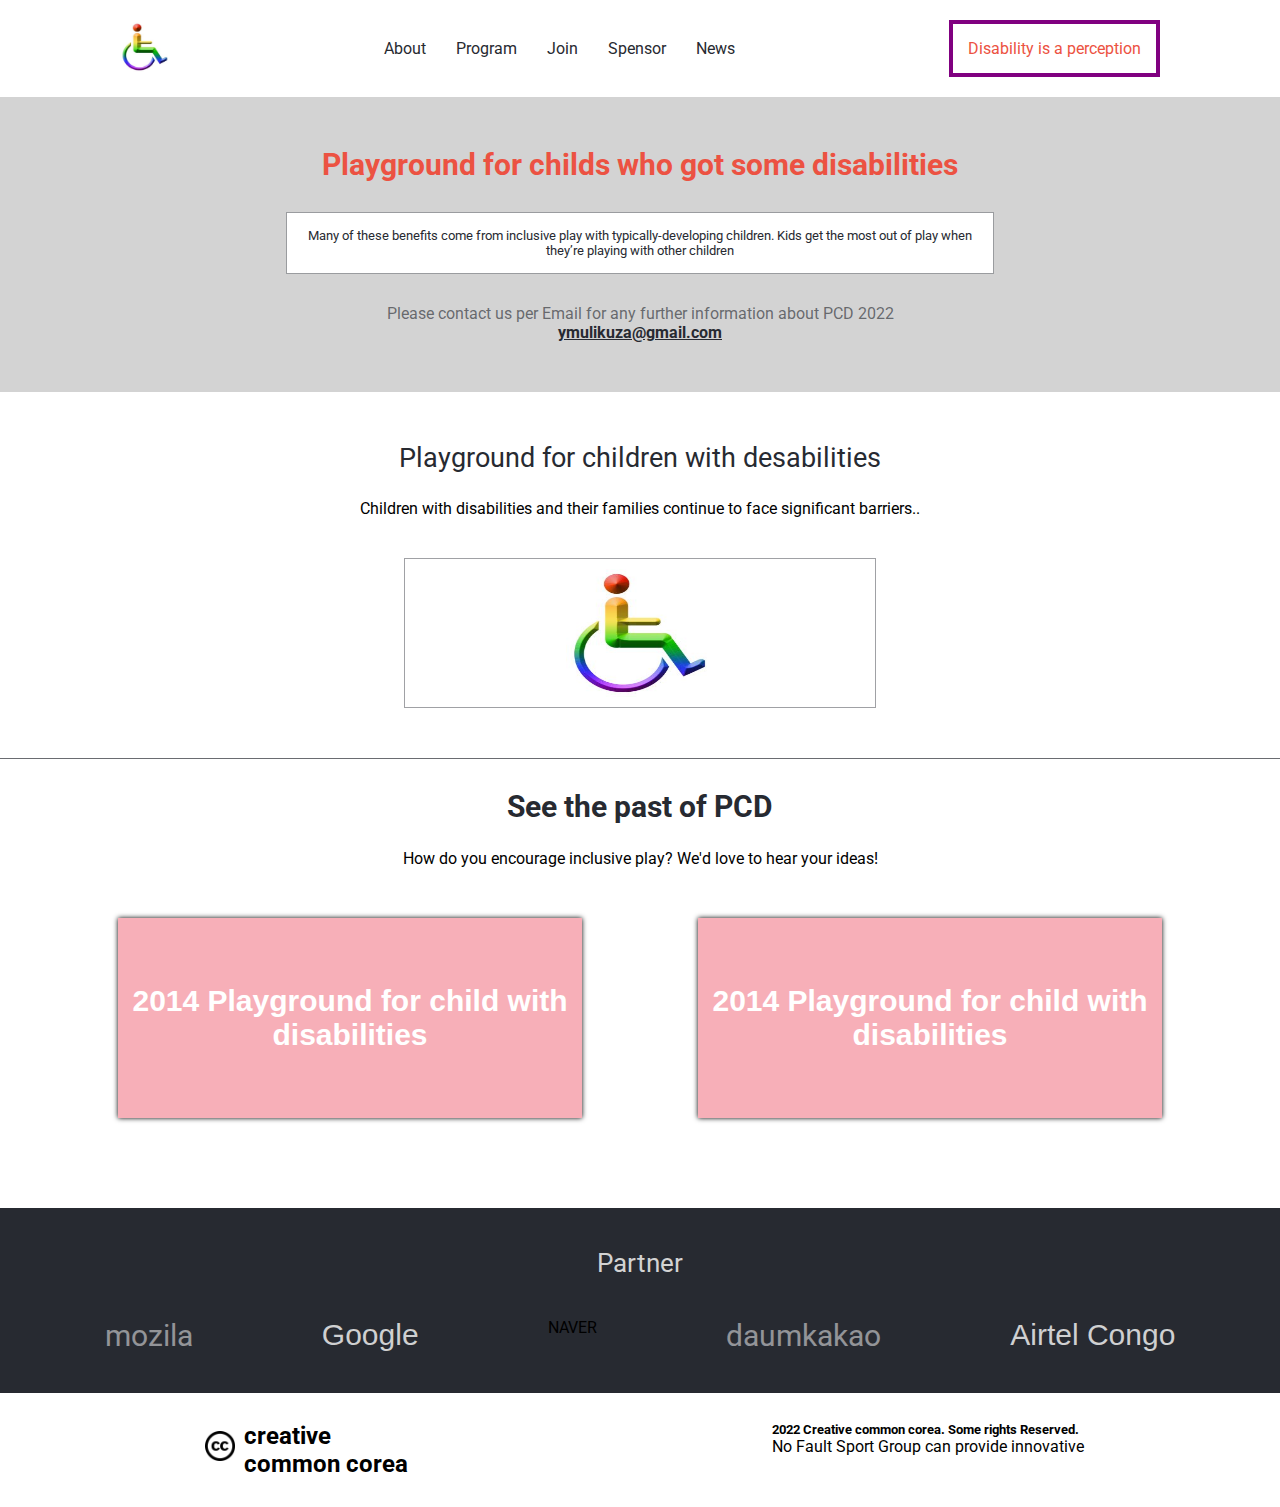
<file: about1.html>
<!DOCTYPE html>
<html lang="en">
  <head>
    <meta charset="UTF-8" />
    <meta http-equiv="X-UA-Compatible" content="IE=edge" />
    <meta name="viewport" content="width=device-width, initial-scale=1.0" />
    <link rel="preconnect" href="https://fonts.googleapis.com" />
    <link rel="preconnect" href="https://fonts.gstatic.com" crossorigin />
    <link rel="stylesheet" href="seva.css">
    <link rel="stylesheet" href="main1.css">
    <link
      href="https://fonts.googleapis.com/css2?family=Lato:wght@300&family=Open+Sans:wght@300&family=Roboto:wght@100;500&display=swap"
      rel="stylesheet"
    />
    <title>About</title>
  </head>
  <body>
    <div class="container">
      <header class="about-header">
        <div class="burger-menu" id="burger-menu">
          <div class="bar bar-one"></div>
          <div class="bar bar-two"></div>
          <div class="bar bar-three"></div>
        </div>
        <nav class="navigation-bar">
          <div class="nav-bar" id="nav-bar">
            <div class="my-logo">
              <a href="index.html"
                ><img src="logo.jpeg" alt="logo" class="my-logo-img"
              /></a>
            </div>
            <ul class="nav-links links" id="nav-links">
              
                <li class="nav-link"><a href="about.html">About</a></li>
                <li class="nav-link"><a href="#">Program</a></li>
                <li class="nav-link"><a href="#"> Join</a></li>
                <li class="nav-link"><a href="#"> Spensor</a></li>
                <li class="nav-link"><a href="#"> News</a></li>
            </ul>
            <div class="capagne-logo"><a href="#">Disability is a perception</a></div>
          </div>
        </nav>
      </header>
      <div class="main">
        <section class="about-description">
          <h1 class="about-heading1">
            Playground for childs who got some disabilities
          </h1>
          <p class="about-first-paragraph prgrph-responsive">
            Many of these benefits come from inclusive play with typically-developing children. Kids get the most out of play when they’re playing with other children
          </p>
          <div class="about-footer">
            Please contact us per Email for any further information about PCD
            2022 <br />
            <span class="email">ymulikuza@gmail.com</span>
          </div>
        </section>
        <section class="about-logo-section">
          <div class="about-logo-heading2">
            Playground for children with desabilities
          </div>
          <p class="about-logo-prgrph">
            Children with disabilities and their families continue to face significant barriers..
          </p>
          <div class="logo-container">
            <img src="logo.jpeg" class="about-logo" alt="Logo" />
          </div>
        </section>
        <section class="see-the-past">
          <div class="about-logo-heading2 heading2">See the past of PCD</div>
          <p class="see-past-prgrph">
            How do you encourage inclusive play? We'd love to hear your ideas!
          </p>
          <div class="see-past-article-container">
            <div class="pastpic-one-container img-background"></div>
            <div class="pastpic-two-container img-background"></div>
          </div>
        </section>
        <section class="partners-list">
          <div class="partn-headg">Partner</div>
          <ul class="partners">
            <li class="partner Mozila">mozila</li>
            <li class="partner Google">Google</li>
            <li class="partner Naver">NAVER</li>
            <li class="partner daumkakao">daumkakao</li>
            <li class="partner Airtel">Airtel Congo</li>
          </ul>
        </section>
        <section class="footer">
          <div class="footer-logo">
            <span
              ><img
                src="cc-icon.png"
                alt="footer-icon"
                class="footer-icon"
            /></span>
            <h2>
              creative <br />
              common corea
            </h2>
          </div>
          <div class="footer-description">
            <h5>2022 Creative common corea. Some rights Reserved.</h5>
            <p>
              No Fault Sport Group can provide innovative
            </p>
          </div>
        </section>
      </div>
    </div>
    <script src="app.js"></script>
  </body>
</html>
</file>
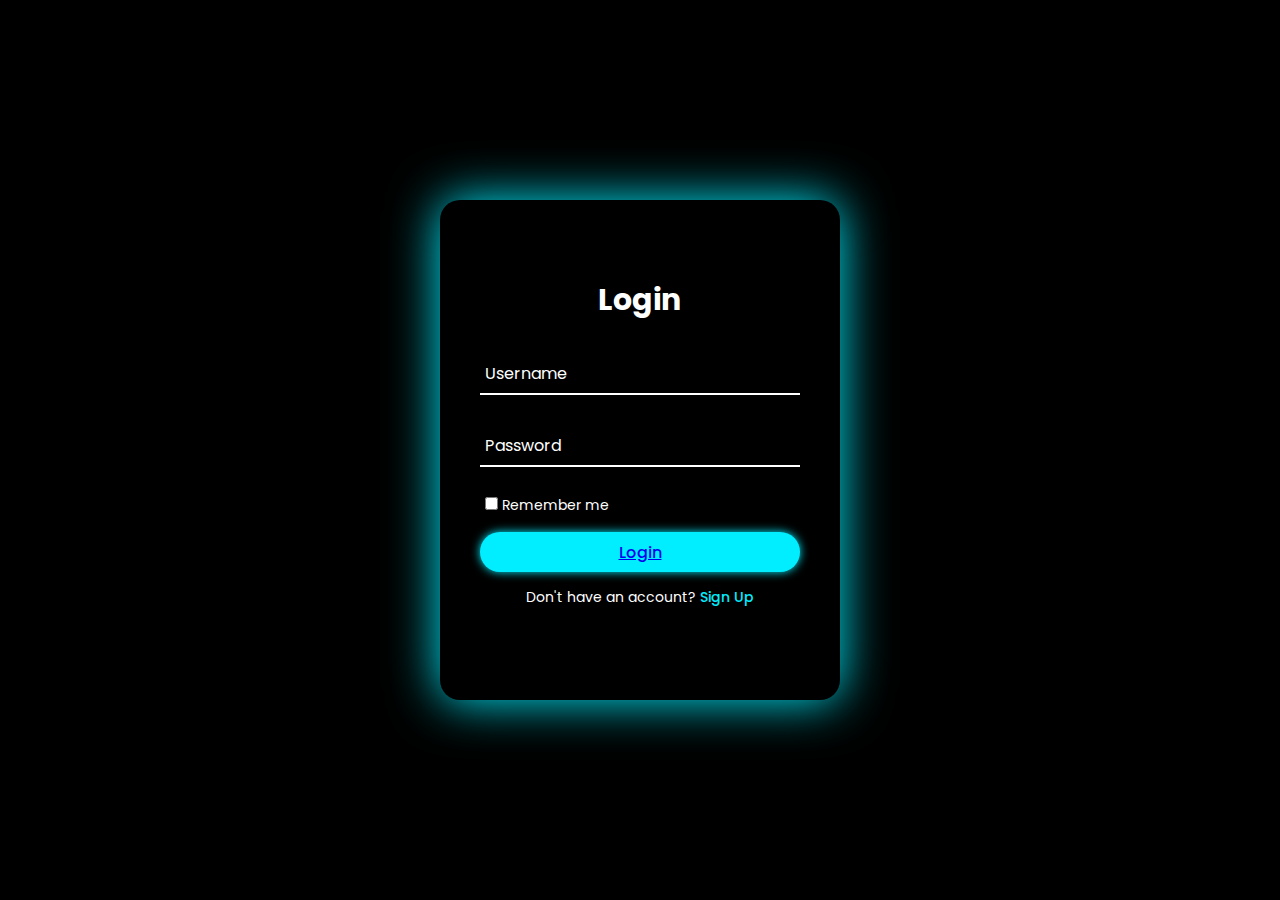
<file: login.html>
<!DOCTYPE html>
<html lang="en">
<head>
    <meta charset="UTF-8">
    <meta name="viewport" content="width=device-width, initial-scale=1.0">
    <title>Login</title>
    <link rel="stylesheet" href="login.css">
</head>
<body>

    <div class="wrapper">
        <div class="form-wrapper sign-in">
            <form action="">
                <h2>Login</h2>

                <div class="input-group">
                    <input type="text" required>
                    <label for="">Username</label>
                </div>
                <div class="input-group">
                    <input type="password" required>
                    <label for="">Password</label>
                </div>

                <div class="remember">
                    <label><input type="checkbox"> Remember me</label>
                </div>

                <button type="submit"><a href="seva.html">Login</a></button>

                <div class="signUp-link">
                    <p>Don't have an account? <a href="#" class="signUpBtn-link">Sign Up</a></p>
                </div>

            </form>
        </div>


        <div class="form-wrapper sign-up">
            <form action="">
                <h2>Sign Up</h2>

                <div class="input-group">
                    <input type="text" required>
                    <label for="">Username</label>
                </div>
                <div class="input-group">
                    <input type="email" required>
                    <label for="">Email</label>
                </div>
                <div class="input-group">
                    <input type="password" required>
                    <label for="">Password</label>
                </div>

                <div class="remember">
                    <label><input type="checkbox"> I agree to the terms & conditions</label>
                </div>

                <button type="submit"><a href="seva.html">Sign Up</a></button>

                <div class="signUp-link">
                    <p>Already have an account? <a href="#" class="signUpBtn-link">Sign In</a></p>
                </div>

            </form>
        </div>

    </div>

    <script src="login.js"></script>


</body>
</html>
</file>
<file: seva.css>
* {
    padding: 0;
    margin: 0;
    -webkit-box-sizing: border-box;
    box-sizing: border-box;
    font-family: "Lato", sans-serif;
    font-family: "Open Sans", sans-serif;
    font-family: "Roboto", sans-serif;
  }
  
  header .nav-contact-bar {
    background-color: #272a31;
    text-align: right;
  }
  
  header .nav-contact-bar ul {
    padding: 8px;
    list-style-type: none;
    display: flex;
    -webkit-box-pack: end;
    -ms-flex-pack: end;
    justify-content: flex-end;
    -webkit-box-orient: horizontal;
    -webkit-box-direction: normal;
    -ms-flex-direction: row;
    flex-direction: row;
    -webkit-box-align: center;
    -ms-flex-align: center;
    align-items: center;
  }
  
  header .nav-contact-bar ul .facebook-logo {
    width: 10px;
    height: 20px;
  }
  
  header .nav-contact-bar ul a {
    text-decoration: none;
    color: #d3d3d3;
    margin: 10px;
  }
  
  @media screen and (max-width: 768px) {
    header .nav-contact-bar {
      display: none;
    }
  }
  
  header .nav-bar {
    display: flex;
    -ms-flex-pack: distribute;
    justify-content: space-around;
    -webkit-box-orient: horizontal;
    -webkit-box-direction: normal;
    -ms-flex-direction: row;
    flex-direction: row;
    -webkit-box-align: center;
    -ms-flex-align: center;
    align-items: center;
    padding: 20px;
  }
  
  header .nav-bar .my-logo-img {
    height: 50px;
    width: 50px;
  }
  
  header .nav-bar .capagne-logo {
    border: 4px solid purple;
    padding: 15px;
  }
  
  header .nav-bar .capagne-logo a {
    text-decoration: none;
    color: #ec5242;
  }
  
  header .nav-bar .links {
    display: flex;
    -ms-flex-pack: distribute;
    justify-content: space-around;
    -webkit-box-orient: horizontal;
    -webkit-box-direction: normal;
    -ms-flex-direction: row;
    flex-direction: row;
    -webkit-box-align: center;
    -ms-flex-align: center;
    align-items: center;
    list-style-type: none;
  }
  
  header .nav-bar .links a {
    text-decoration: none;
    color: #272a31;
    margin: 15px;
  }
  
  @media screen and (max-width: 768px) {
    header .nav-bar .links {
      display: flex;
      -webkit-box-pack: center;
      -ms-flex-pack: center;
      justify-content: center;
      -webkit-box-orient: vertical;
      -webkit-box-direction: normal;
      -ms-flex-direction: column;
      flex-direction: column;
      -webkit-box-align: center;
      -ms-flex-align: center;
      align-items: center;
      gap: 10px;
      padding-bottom: 10px;
    }
  }
  
  @media screen and (max-width: 768px) {
    .nav-bar {
      display: flex;
    }
  
    header .nav-bar {
      -webkit-box-pack: center;
      -ms-flex-pack: center;
      justify-content: center;
      -webkit-box-orient: vertical;
      -webkit-box-direction: normal;
      -ms-flex-direction: column;
      flex-direction: column;
      -webkit-box-align: center;
      -ms-flex-align: center;
      align-items: center;
      padding: 20px;
      display: none;
    }
  
    header .nav-bar .capagne-logo {
      border: none;
      color: #d3d3d3;
    }
  }
  
  @media screen and (max-width: 768px) {
    header .active {
      display: flex;
      padding: 10px;
    }
  
    header .active .bar {
      background-color: #272a31;
      height: 3px;
      width: 25px;
      margin: 4px;
      display: block;
      border-radius: 3px;
    }
  
    header .active .bar-one {
      position: absolute;
      -webkit-transform: rotate(40deg);
      transform: rotate(40deg);
      -webkit-transform-origin: bottom;
      transform-origin: bottom;
      -webkit-transition: -webkit-transform 0.7s ease;
      transition: -webkit-transform 0.7s ease;
      transition: transform 0.7s ease;
      transition: transform 0.7s ease, -webkit-transform 0.7s ease;
    }
  
    header .active .bar-two {
      -webkit-transform: rotate(-40deg);
      transform: rotate(-40deg);
      -webkit-transform-origin: top;
      transform-origin: top;
      -webkit-transition: -webkit-transform 0.7s ease;
      transition: -webkit-transform 0.7s ease;
      transition: transform 0.7s ease;
      transition: transform 0.7s ease, -webkit-transform 0.7s ease;
    }
  
    header .active .bar-three {
      opacity: 0;
    }
  
    header .burger-menu {
      padding: 10px;
    }
  
    header .burger-menu .bar {
      background-color: #272a31;
      height: 3px;
      width: 25px;
      margin: 4px;
      display: block;
      border-radius: 3px;
    }
  }
  
  .button-see-more {
    display: none;
  }
  
  body {
    display: flex;
    -webkit-box-pack: center;
    -ms-flex-pack: center;
    justify-content: center;
    -webkit-box-orient: horizontal;
    -webkit-box-direction: normal;
    -ms-flex-direction: row;
    flex-direction: row;
    -webkit-box-align: center;
    -ms-flex-align: center;
    align-items: center;
  }
  
  #close-btn {
    border: none;
    width: 100%;
    -ms-flex-item-align: center;
    -ms-grid-row-align: center;
    align-self: center;
    margin: 10px;
    border-radius: 5px;
    height: max-content;
    padding: 10px;
    color: #222020;
  }
  
  .container {
    width: 100%;
  }
  
  .container main {
    background: url("https://www.unicef.org/sites/default/files/styles/press_release_feature/public/20181029_Jordan_Playground.jpg?itok=Z8DayInM");
    background-repeat: no-repeat;
    background-size: contain;
    width: 100%;
    height: max-content;
  }
  
  .container main h1 {
    color: purple;
    border-bottom: 1px solid rgba(233, 229, 229, 0.952);
    padding: 15px 15px;
  }
  
  .container main .content {
    padding: 100px 100px;
    width: 100%;
    color: #ec5242;
    background: url("https://encrypted-tbn0.gstatic.com/images?q=tbn:ANd9GcS98suVi4t9yKf-GneBDGbZ0aoywsd5i8jehg&usqp=CAU");
    background: #e5e5e6d5;
    background-repeat: no-repeat;
    background-position: center;
    background-size: cover;
  }
  
  .container main .content h1 {
    font-weight: 200;
  }
  
  .container main .content .paragraph-description {
    font-size: 60px;
    color: #ec5242;
  }
  
  .container main .content .paragraph2 {
    border: none;
    border-radius: 5px;
    padding: 5px;
    color: #272a31;
    font-weight: 500;
  }
  
  .container main .content .date {
    padding-top: 20px;
    font-size: 30px;
    font-weight: 600;
    color: #272a31;
  }
  
  .container main .content .footer-1 {
    font-weight: 200;
    color: #272a31;
  }
  
  @media screen and (max-width: 768px) {
    .container main .content {
      padding: 30px;
    }
  }
  
  .container main .main-program {
    padding: 50px;
    width: 100%;
    display: flex;
    -webkit-box-pack: center;
    -ms-flex-pack: center;
    justify-content: center;
    -webkit-box-orient: vertical;
    -webkit-box-direction: normal;
    -ms-flex-direction: column;
    flex-direction: column;
    -webkit-box-align: center;
    -ms-flex-align: center;
    align-items: center;
    background: url("https://wallpaperaccess.com/full/173782.jpg") no-repeat;
    background-size: cover;
    -ms-flex-wrap: wrap;
    flex-wrap: wrap;
  }
  
  .container main .main-program .articles-container {
    display: flex;
    -webkit-box-pack: center;
    -ms-flex-pack: center;
    justify-content: center;
    -webkit-box-orient: horizontal;
    -webkit-box-direction: normal;
    -ms-flex-direction: row;
    flex-direction: row;
    -webkit-box-align: center;
    -ms-flex-align: center;
    align-items: center;
    margin: 30px 0 30px 0;
    width: 100%;
    -ms-flex-wrap: wrap;
    flex-wrap: wrap;
  }
  
  @media screen and (max-width: 768px) {
    .container main .main-program .articles-container {
      display: flex;
      -webkit-box-pack: center;
      -ms-flex-pack: center;
      justify-content: center;
      -webkit-box-orient: vertical;
      -webkit-box-direction: normal;
      -ms-flex-direction: column;
      flex-direction: column;
      -webkit-box-align: center;
      -ms-flex-align: center;
      align-items: center;
      width: 100%;
    }
  }
  
  .container main .main-program h2 {
    text-decoration: underline;
    color: rgba(255, 255, 255, 0.856);
  }
  
  .container main .main-program .article {
    color: rgba(255, 255, 255, 0.87);
    width: 150px;
    background-color: rgba(172, 163, 163, 0.295);
    margin: 10px;
    padding: 20px;
    text-align: center;
  }
  
  .container main .main-program .article .speaker {
    height: 100px;
    width: 100px;
  }
  
  .container main .main-program .article h3 {
    padding: 10px 0 10px 0;
    color: #ec5242;
  }
  
  .container main .main-program .article:hover {
    border: 1px solid #d3d3d3;
    cursor: pointer;
  }
  
  @media screen and (max-width: 768px) {
    .container main .main-program .article .speaker {
      height: 40px;
      width: 40px;
    }
  
    .container main .main-program .article {
      display: flex;
      -ms-flex-pack: distribute;
      justify-content: space-around;
      -webkit-box-orient: horizontal;
      -webkit-box-direction: normal;
      -ms-flex-direction: row;
      flex-direction: row;
      -webkit-box-align: center;
      -ms-flex-align: center;
      align-items: center;
      color: rgba(255, 255, 255, 0.87);
      background-color: rgba(172, 163, 163, 0.295);
      width: 100%;
      gap: 10px;
      margin: 10px;
      padding: 20px;
      height: max-content;
    }
  
    .container main .main-program .article h3 {
      color: #ec5242;
    }
  
    .container main .main-program .article p {
      width: 100%;
      font-size: 12px;
    }
  }
  
  @media screen and (max-width: 768px) {
    .container main .main-program {
      display: flex;
      -webkit-box-pack: center;
      -ms-flex-pack: center;
      justify-content: center;
      -webkit-box-orient: vertical;
      -webkit-box-direction: normal;
      -ms-flex-direction: column;
      flex-direction: column;
      -webkit-box-align: center;
      -ms-flex-align: center;
      align-items: center;
      padding: 20px;
      width: 100%;
    }
  }
  
  .container main .featured-speakers-container {
    text-align: center;
    padding: 30px 30px;
  }
  
  .container main .featured-speakers-container h1 {
    color: #272a31;
    border: none;
    -ms-flex-item-align: center;
    -ms-grid-row-align: center;
    align-self: center;
  }
  
  .container main .featured-speakers-container .featured-speakers {
    text-align: start;
    display: -ms-grid;
    display: grid;
    -ms-grid-columns: 1fr 1fr;
    grid-template-columns: 1fr 1fr;
    -ms-grid-rows: repeat(3, 1fr);
    grid-template-rows: repeat(3, 1fr);
  }
  
  .container main .featured-speakers-container .featured-speakers .feature-speaker {
    display: flex;
    -ms-flex-pack: distribute;
    justify-content: space-around;
    -webkit-box-orient: horizontal;
    -webkit-box-direction: normal;
    -ms-flex-direction: row;
    flex-direction: row;
    -webkit-box-align: center;
    -ms-flex-align: center;
    align-items: center;
    height: max-content;
    margin: 20px;
    padding: 15px;
    /*background: url("https://i2.wp.com/files.123freevectors.com/wp-content/original/102624-black-square-pattern.jpg?w=800&q=95");*/
    background-repeat: no-repeat;
    background-size: 20%;
    background-position-y: 9px;
  }
  
  @media only screen and (max-width: 768px) {
    .container main .featured-speakers-container .featured-speakers .feature-speaker {
      background-size: 23%;
      background-position: 9px top;
    }
  }
  
  .container main .featured-speakers-container .featured-speakers .feature-speaker .speaker {
    height: 120px;
    width: 120px;
    margin-right: 15px;
  }
  
  .container main .featured-speakers-container .featured-speakers .feature-speaker .speaker-description {
    color: #ec5242;
    font-size: 13px;
    font-family: 'Times New Roman', Times, serif;
  }
  
  @media screen and (max-width: 768px) {
    .container main .featured-speakers-container .featured-speakers {
      display: -ms-grid;
      display: grid;
      -ms-grid-columns: 1fr;
      grid-template-columns: 1fr;
    }
  }
  
  .container main .partners-list {
    text-align: center;
    vertical-align: middle;
    background-color: #272a31;
    height: 180px;
    padding: 40px;
  }
  
  .container main .partners-list .partn-headg {
    color: rgba(255, 255, 255, 0.829);
    text-decoration: none;
    width: max-content;
    margin: 0 auto;
    border: none;
  }
  
  .container main .partners-list .partn-headg:hover {
    border-bottom: 1px solid #ec5242;
  }
  
  .container main .partners-list .partners {
    padding-top: 30px;
    list-style-type: none;
    display: flex;
    -ms-flex-pack: distribute;
    justify-content: space-around;
    -webkit-box-orient: horizontal;
    -webkit-box-direction: normal;
    -ms-flex-direction: row;
    flex-direction: row;
    -webkit-box-align: center;
    -ms-flex-align: center;
    align-items: center;
  }
  
  .container main .partners-list .partners .Mozila {
    font-size: 30px;
    color: rgba(255, 255, 255, 0.5);
    font-family: "Franklin Gothic Medium", "Arial Narrow", Arial, sans-serif;
  }
  
  .container main .partners-list .partners .Google {
    font-family: "Franklin Gothic Medium", "Arial Narrow", Arial, sans-serif;
    font-size: 30px;
    color: rgba(255, 255, 255, 0.397);
  }
  
  .container main .partners-list .partners .Naver {
    font-family: "Franklin Gothic Medium", "Arial Narrow", Arial, sans-serif;
    color: #d3d3d3;
    font-size: 30px;
  }
  
  .container main .partners-list .partners .daumkakao {
    font-size: 30px;
    color: rgba(255, 255, 255, 0.5);
    font-family: "Franklin Gothic Medium", "Arial Narrow", Arial, sans-serif;
  }
  
  .container main .partners-list .partners .Airtel {
    font-size: 30px;
    font-family: "Franklin Gothic Medium", "Arial Narrow", Arial, sans-serif;
    color: rgba(255, 255, 255, 0.397);
  }
  
  @media screen and (max-width: 768px) {
    .container main .partners-list .partners {
      display: -ms-grid;
      display: grid;
      -ms-grid-columns: repeat(3, 1fr);
      grid-template-columns: repeat(3, 1fr);
      -ms-grid-rows: repeat(2, 1fr);
      grid-template-rows: repeat(2, 1fr);
    }
  }
  
  @media screen and (max-width: 768px) {
    .container main .partners-list {
      height: max-content;
      padding: 15px;
    }
  }
  
  footer {
    padding: 30px 30px;
    display: flex;
    -ms-flex-pack: distribute;
    justify-content: space-around;
    -webkit-box-orient: horizontal;
    -webkit-box-direction: normal;
    -ms-flex-direction: row;
    flex-direction: row;
    -webkit-box-align: center;
    -ms-flex-align: center;
    align-items: center;
    background-color: #fff;
  }
  
  footer .footer-logo {
    display: flex;
    -webkit-box-pack: center;
    -ms-flex-pack: center;
    justify-content: center;
    -webkit-box-orient: horizontal;
    -webkit-box-direction: normal;
    -ms-flex-direction: row;
    flex-direction: row;
    -webkit-box-align: center;
    -ms-flex-align: center;
    align-items: center;
    color: rgba(65, 60, 60, 0.87);
  }
  
  footer .footer-icon {
    height: 33.33333px;
    width: 33.33333px;
  }
  
  @media screen and (max-width: 768px) {
    footer {
      gap: 10px;
    }
  
    footer .footer-icon {
      padding-right: 8px;
    }
  }
</file>
<file: main1.css>
* {
    padding: 0;
    margin: 0;
    box-sizing: border-box;
    font-family: "Lato", sans-serif;
    font-family: "Open Sans", sans-serif;
    font-family: "Roboto", sans-serif;
  }
  
  .about-description {
    padding: 20px;
    background-color: #d3d3d3;
    text-align: center;
  }
  
  .about-description .about-heading1 {
    background-color: #d3d3d3;
    text-align: center;
    color: #ec5242;
    font-size: 30px;
    padding-bottom: 30px;
  }
  
  .about-first-paragraph {
    width: 97%;
    margin: 0 auto;
    padding: 15px;
    border: 1px solid #272a3177;
    color: #272a31;
    font-size: 13px;
    background-color: #fff;
  }
  
  .about-footer {
    margin-top: 30px;
    color: #272a31a2;
  }
  
  .email {
    text-decoration: underline;
    font-weight: bold;
    color: #272a31;
  }
  
  .about-logo-section {
    text-align: center;
    padding: 20px;
    border-bottom: 1px solid #272a31b0;
  }
  
  .about-logo-heading2 {
    color: #272a31;
    align-self: center;
    padding-bottom: 25px;
    font-size: 27px;
  }
  
  .heading2 {
    color: #272a31;
  }
  
  .logo-container {
    height: 150px;
    width: 70%;
    border: 1px solid #272a3170;
    padding: 10px;
    margin: 0 auto;
  }
  
  .about-logo {
    width: 60%;
    height: 100%;
  }
  
  .see-the-past {
    padding: 30px;
    height: 700px;
  }
  
  .pastpic-one-container,
  .pastpic-two-container {
    box-shadow: 0 0 0 150px inset, 0 0 5px #000;
    float: left;
    width: 100%;
    margin: 0 auto;
    height: 200px;
    background-image: url(./assets/speaker1.png);
    font-size: 22px;
    font-family: Verdana, Geneva, Tahoma, sans-serif;
    color: rgb(252, 249, 251);
    border: 2px solid;
    text-align: center;
    display: flex;
    justify-content: center;
    align-items: center;
    transition: opacity 0.5s 0.5s;
  }
  
  .pastpic-one-container:hover,
  .pastpic-two-container:hover {
    box-shadow:
      0 0 5px inset,
      0 0 5px rgb(65, 3, 3),
      0 0 10px rgb(65, 3, 3),
      0 0 5px rgb(65, 3, 3) inset;
    transition: box-shadow 0.5s;
  }
  
  .pastpic-one-container:hover::after,
  .pastpic-two-container:hover::after {
    opacity: 0.4;
    transition: opacity 0.5s;
  }
  
  .img-background {
    background-image: url("https://g5-assets-cld-res.cloudinary.com/image/upload/x_0,y_0,h_612,w_612,c_crop/q_auto,f_auto,fl_lossy,g_center,h_355,w_355/v1642454966/g5/g5-c-5j0l7ya37-harmony-senior-services/g5-cl-1ja5x3hvjv-harmony-at-savannah/uploads/Value_of_a_Visit_Pop_Up_jsqpes.jpg");
    background-size: cover;
    background-position: center center;
    color: rgba(230, 17, 45, 0.336);
    margin-top: 20px;
    margin-bottom: 30px;
  }
  
  .img-background::after {
    content: "2014 Playground for child with disabilities";
    color: #fff;
    font-weight: bold;
    font-size: 30px;
    text-align: center;
  }
  
  .partners-list {
    background-color: #272a31;
    height: max-content;
    padding: 30px;
  }
  
  .partn-headg {
    color: #d3d3d3;
    text-align: center;
    height: 100%;
  }
  
  .partners {
    list-style-type: none;
    display: flex;
    justify-content: space-around;
    flex-wrap: wrap;
  }
  
  .Mozila {
    font-size: 30px;
    color: rgba(255, 255, 255, 0.5);
  }
  
  .Google {
    font-family: "Franklin Gothic Medium", "Arial Narrow", Arial, sans-serif;
    font-size: 30px;
    color: rgba(255, 255, 255, 0.781);
  }
  
  .daumkakao {
    font-size: 30px;
    color: rgba(255, 255, 255, 0.5);
  }
  
  .Airtel {
    font-size: 30px;
    font-family:
      "Trebuchet MS",
      "Lucida Sans Unicode",
      "Lucida Grande",
      "Lucida Sans",
      Arial,
      sans-serif;
    color: rgba(255, 255, 255, 0.781);
  }
  
  .footer {
    display: flex;
    padding: 14px;
    justify-content: space-around;
    box-shadow: 1px 3px 3px #272a31;
  }
  
  .footer-logo {
    display: flex;
    margin: 15px;
  }
  
  .footer-description {
    margin: 15px;
  }
  
  .footer-icon {
    width: 30px;
    height: 30px;
    margin: 9px;
  }
  
  @media screen and (min-width: 768px) {
    .about-first-paragraph {
      width: 60%;
    }
  
    .about-description {
      padding: 50px;
    }
  
    .about-logo-prgrph {
      margin-bottom: 40px;
    }
  
    .about-logo-section {
      padding: 50px;
    }
  
    .about-logo {
      width: 33%;
      height: 100%;
    }
  
    .logo-container {
      width: 40%;
    }
  
    .about-logo-heading2 {
      text-align: center;
      font-size: 27px;
      color: #272a31;
    }
  
    .heading2 {
      text-align: center;
      font-size: 30px;
      font-weight: bold;
      color: #272a31;
    }
  
    .see-past-prgrph {
      text-align: center;
    }
  
    .see-past-article-container {
      padding: 30px;
      display: flex;
      justify-content: space-around;
    }
  
    .img-background {
      width: 40%;
    }
  
    .img-background:hover {
      cursor: pointer;
    }
  
    .partners-list {
      padding: 40px;
    }
  
    .partn-headg {
      padding-bottom: 40px;
      font-size: 26px;
    }
  
    .see-the-past {
      height: 100%;
    }
  }
</file>
<file: login.css>
@import url('https://fonts.googleapis.com/css2?family=Poppins:wght@300;400;500;600;700;800;900&display=swap');

* {
    margin: 0;
    padding: 0;
    box-sizing: border-box;
    font-family: 'Poppins', sans-serif;
}

body{
    justify-content: center;
    align-items: center;
    display: flex;
    min-height: 100vh;
    background: #000;
}

.wrapper{
    position: relative;
    width: 400px;
    height: 500px;
    background: #000;
    box-shadow: 0 0 50px #0ef;
    border-radius: 20px;
    padding: 40px;
    overflow: hidden;
}

.wrapper:hover{
    animation: animate 1s linear infinite;
}

@keyframes animate {
    100% {
        filter: hue-rotate(360deg);
    }
}

.form-wrapper{
    display: flex;
    justify-content: center;
    align-items: center;
    width: 100%;
    height: 100%;
    transition: 1s ease-in-out;
}

.wrapper.active .form-wrapper.sign-in {
    transform: translateY(-450px);
} 

.wrapper .form-wrapper.sign-up {
    position: absolute;
    top: 450px;
    left: 0;
} 

.wrapper.active .form-wrapper.sign-up {
    transform: translateY(-450px);
} 

h2{
    font-size: 30px;
    color: #fff;
    text-align: center;
}

.input-group{
    position: relative;
    margin: 30px 0;
    border-bottom: 2px solid #fff;
}

.input-group label{
    position: absolute;
    top: 50%;
    left: 5px;
    transform: translateY(-50%);
    font-size: 16px;
    color: #fff;
    pointer-events: none;
    transition: .5s;
}

.input-group input{
    width: 320px;
    height: 40px;
    font-size: 16px;
    color: #fff;
    padding: 0 5px;
    background: transparent;
    border: none;
    outline: none;
}

.input-group input:focus~label,
.input-group input:valid~label{
    top: -5px;
}

.remember{
    margin: -5px 0 15px 5px;
}

.remember label{
    color: #fff;
    font-size: 14px;
}

.remember label input{
    accent-color: #fff;
}

button{
    position: relative;
    width: 100%;
    height: 40px;
    background: #0ef;
    box-shadow: 0 0 10px #0ef;
    font-size: 16px;
    color: #000;
    font-weight: 500;
    cursor: pointer;
    border-radius: 30px;
    border: none;
    outline: none;
}

.signUp-link{
    font-size: 14px;
    text-align: center;
    margin: 15px 0;
}

.signUp-link p{
    color: #fff;
}

.signUp-link p a{
    color: #0ef;
    text-decoration: none;
    font-weight: 500;
}

.signUp-link p a:hover{
    text-decoration: underline;
}
</file>
